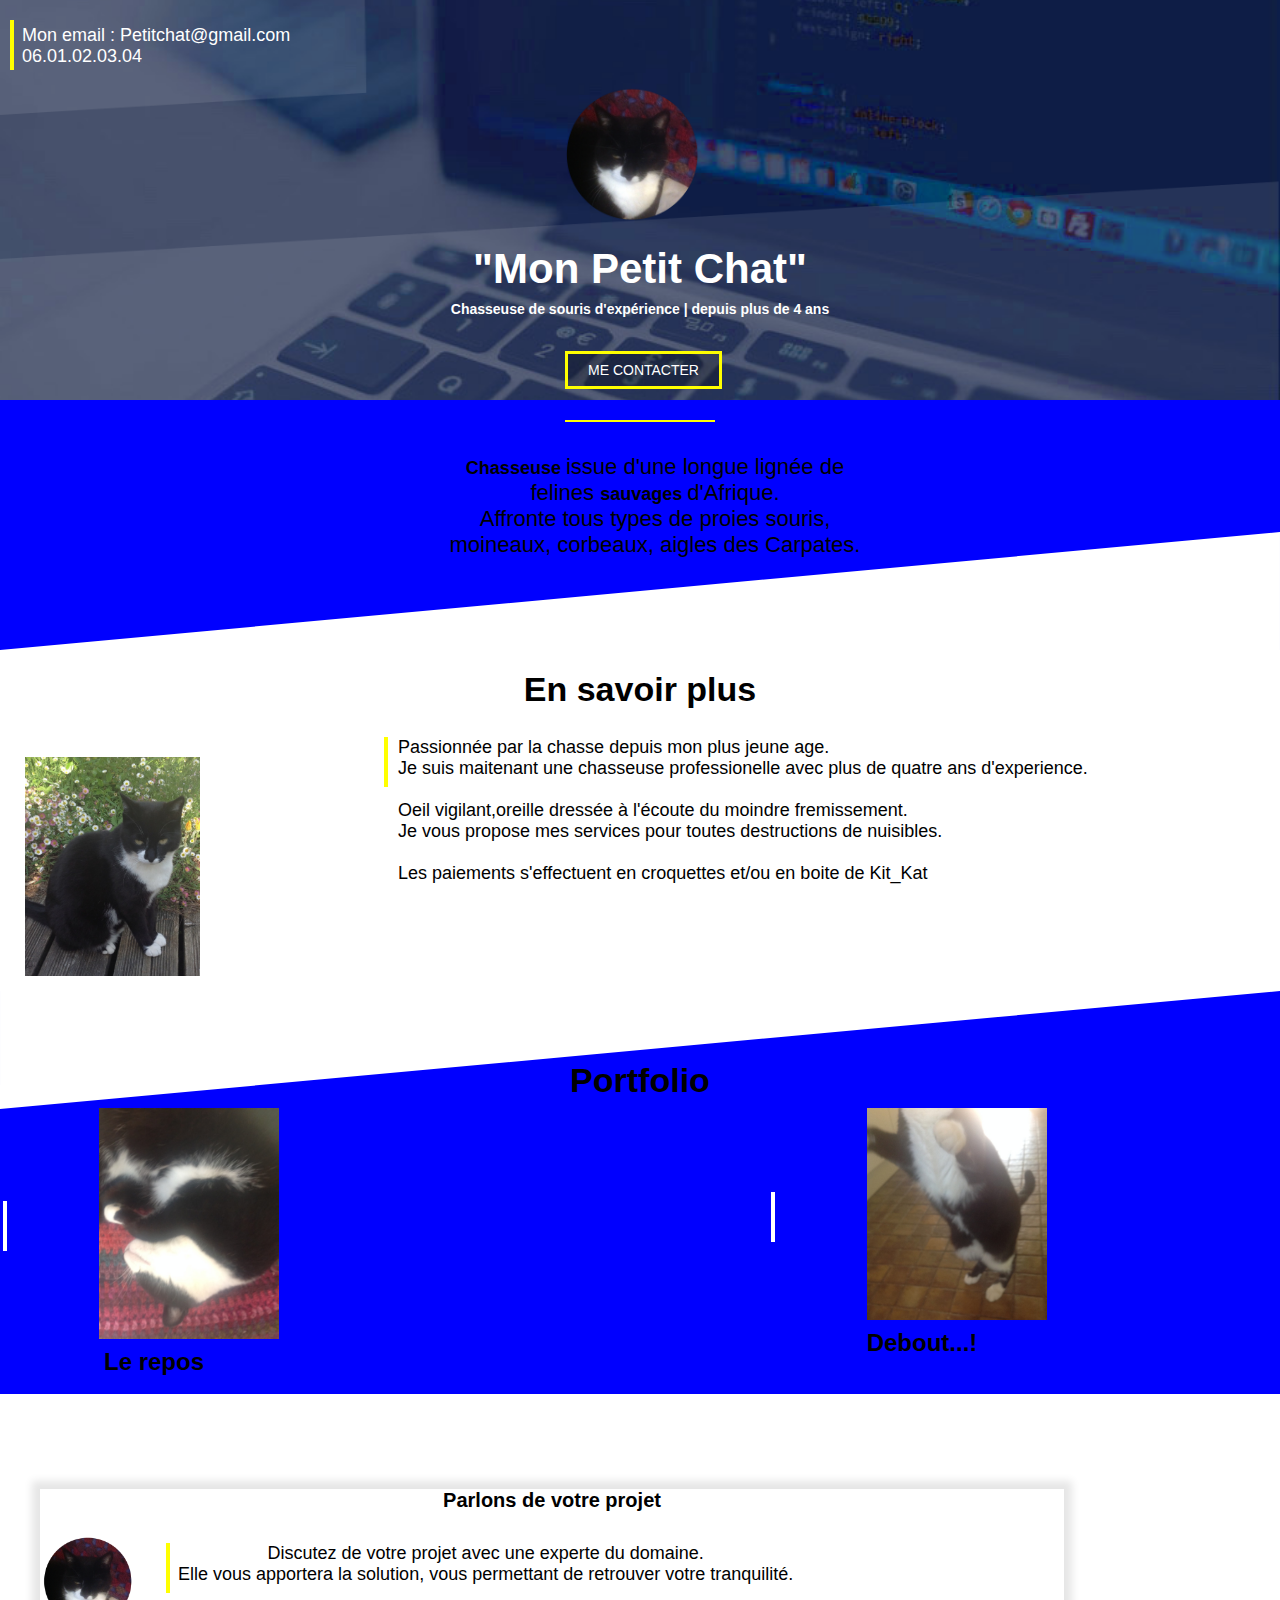
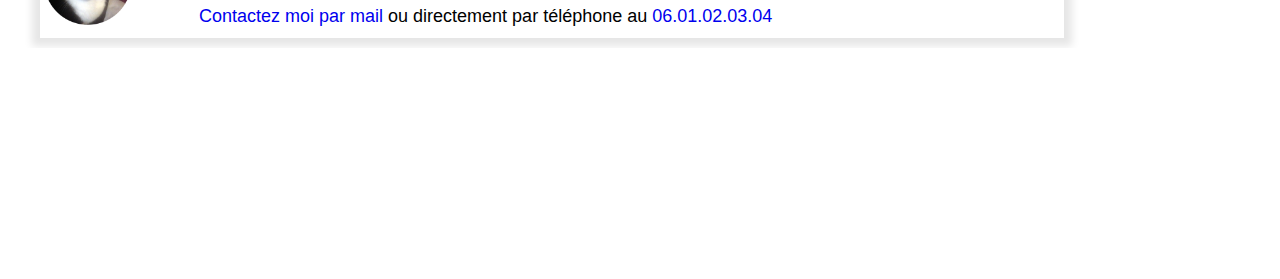
<file: index.html>
<!DOCTYPE html>
<html lang="fr">

    <header>
        <Title> Mon Petit Chat </Title>
        <meta charset="UTF-8">
        <meta name="viewport"  content="width=device-width, initial-scale=1.0">
        <link rel="stylesheet" href="style.css">
    </header>

    <body>
        <div class=cover> 
            <img 
                class   =   "profil"
                src     =   "profile.png"
                alt     =   "Profil du minou"
                title   =   "Mmm !!il est beau ">

        <h1>"Mon Petit Chat"
        <p> Chasseuse de souris d'expérience | depuis plus de 4 ans </p><h1></h1>

            <div class="bouton">
                <p><a class=bouton href="mailto:petitchat@gmail.com?subject=Contact%20depuis%20mon site"> ME CONTACTER </a></p>
            </div>

            <div class="contact text-avec-ligne-verticale">
                <p><a href="mailto:petitchat@gmail.com?subject=Contact%20depuis%20mon site">Mon email : Petitchat@gmail.com</a></p>
                <p><a href="tel:+33601020304">06.01.02.03.04</a></p>
            </div>
        </div>
<!----------  Section triangulaire 1 --> 
        <div class="section sectionbleu1">
            <div class=ligne>
            </div>
        <p style="color : black; text-align : center"> <strong> Chasseuse </strong>issue d'une longue lignée de felines <strong>sauvages </strong> d'Afrique.
             <br> Affronte tous types de proies souris, moineaux, corbeaux, aigles des Carpates.
                </p>
        </div>
<!------------ Section blanche       -->
        <div class="section">
            <h2> En savoir plus </h2>
            <img 
            class   = contenu
            src     = "chasseuse.jpeg"
            alt     = "profil de petit chat"
            title   = "La chasseuse en alerte">
            <div class="contenu floatright text-avec-ligne-verticale" style="padding-left:10px">
            <p>
            Passionnée par la chasse depuis mon plus jeune age.<br>
            Je suis maitenant une chasseuse professionelle avec 
            plus de quatre ans d'experience.<br><br>
            Oeil vigilant,oreille dressée à l'écoute du moindre fremissement.<br>
            Je vous propose mes services pour toutes destructions de nuisibles.<br><br>
            Les paiements s'effectuent en croquettes et/ou en boite de Kit_Kat
            </p>
            </div>
        </div>  
<!------------Section triangulaire 2     ----->

        <div class="section sectionbleu2">

            <h2 style="margin-top : 50px ; margin-bottom : 5px "> Portfolio </h2>

        <div class=portfolio-table>   
            <table class=col-portfolio style="display:inline-block">
                <tr>
                    <td ><div class=barre-verticale></div></td>
                    <td><a href="index1.html">
                        <img
                        class="imagechat"
                        src="Dodo1.jpeg"
                        alt="le Dodo"
                        title="Le repos de la guerriere">
                    </td>
                </tr>

                <tr>
                    <td></td>
                    <td>
                        <a href="index1.html" style="color : black; font-size :24px"> Le repos </a></td>   
                </tr>
            </table>
            <table class="col-portfolio floatright" style="display:inline-block">
                <tr>
                    <td ><div class=barre-verticale></div></td>
                    <td><a href="index2.html">
                        <img
                        class="imagechat"
                        src="Debout1.jpeg"
                        alt="Debout !"
                        title="Debout....!">
                    </td>
                </tr>
                <tr>
                    <td></td>
                    <td>
                        <a href="index1.html" style="color : black ; font-size : 24px"> Debout...! </a></td>
                </tr>
            </table>
        </div>
        </div>

<div class=section style="margin-top:50px">
            <iframe src="contact.html" scrolling="no"  width="100%" height="400px" style="border : 0"></iframe> 
         </div>
</body>

</html>
</file>
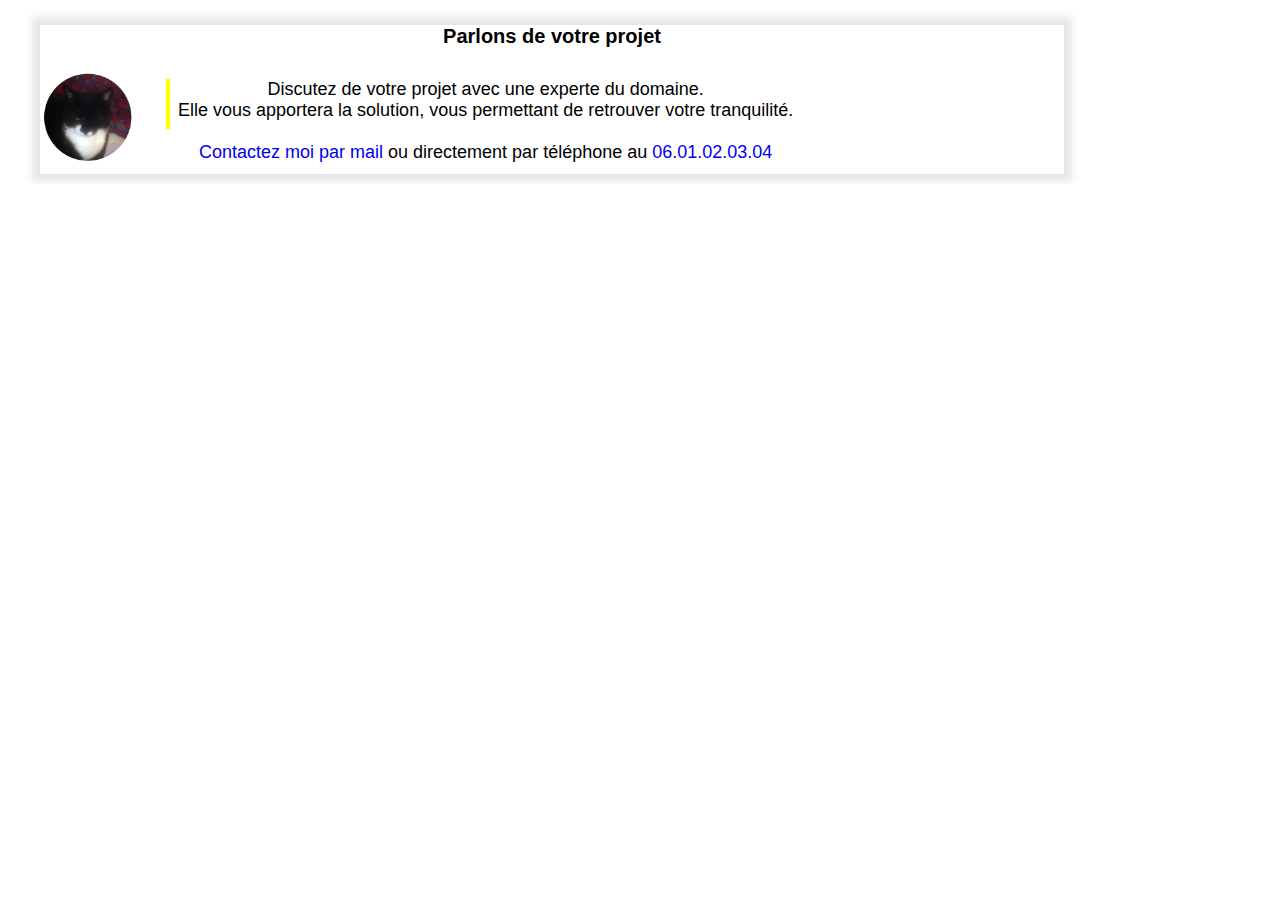
<file: contact.html>
<!DOCTYPE html>
<html lang="fr">

    <header>
        <Title> Mon Petit Chat </Title>
        <meta charset="UTF-8">
        <meta name="viewport"  content="width=device-width, initial-scale=1.0">
        <link rel="stylesheet" href="style.css">
    </header>

<body>
    <div class=section style="width :100%;position:relative;">
        <div class="ligne display-mobile" style="margin-bottom:30px">
    </div>
    <div class=frame>
     <p class=frame-title> Parlons de votre projet</p>
    <table>
                <tr>
                    <td style="vertical-align : top ">
                        <img 
                        class   =   "profil1" 
                        src     =   "profile.png"
                        alt     =   ""
                        >
                    </td>
                    <td style="text-align :  left; padding-left : 20px">
                    <div class="text-avec-ligne-verticale" style="text-align : center">
                        <p> Discutez de votre projet avec une experte du domaine.<br>
                                            Elle vous apportera la solution,
                             vous permettant de retrouver votre tranquilité.<br><br></p>
                        <p class=textcontact><a href="mailto:petitchat@gmail.com?subject=Contact%20depuis%20mon site"> Contactez moi par mail </a> ou directement par téléphone
                            au <a href="tel:+33601020304">06.01.02.03.04</a></p>  
                    </div>                 
                    </td>
                </tr>
            </table>
    </div>
</body>
</file>
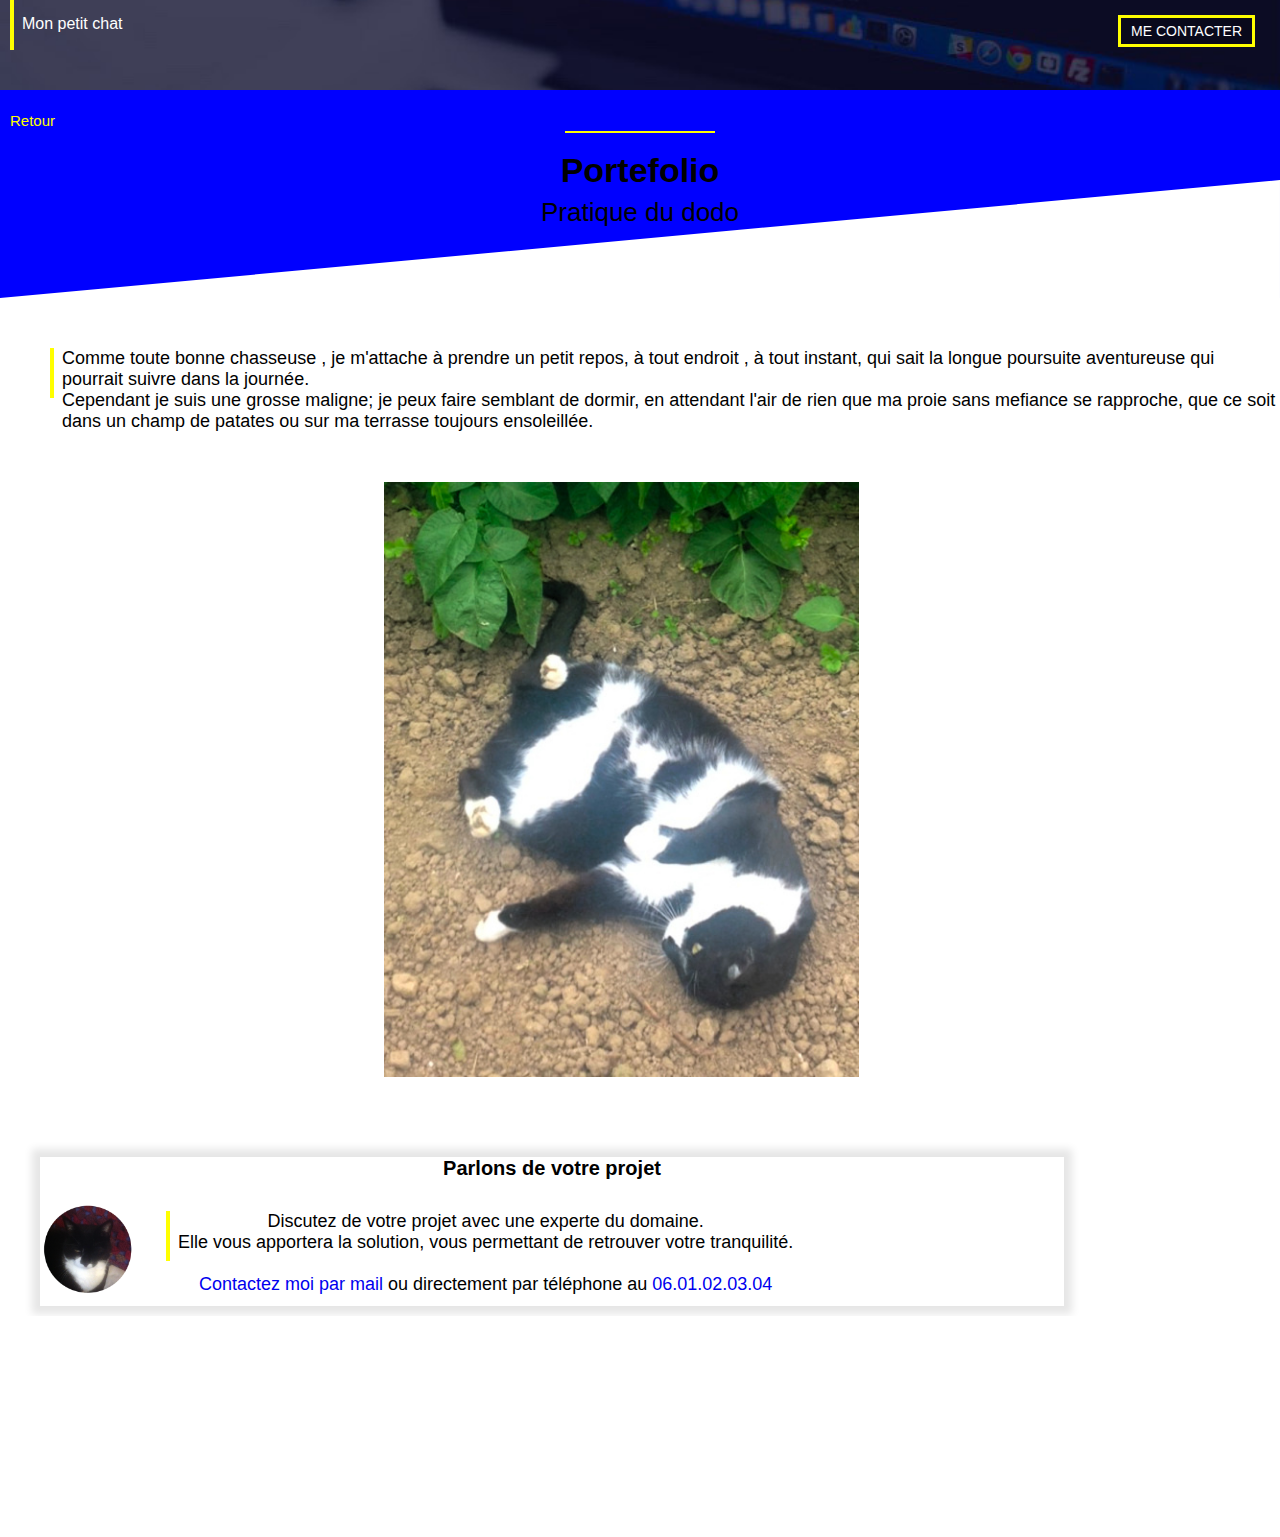
<file: index1.html>
<!DOCTYPE html>
<html lang="fr">

    <header>
        <Title> Mon Petit Chat </Title>
        <meta charset="UTF-8">
        <meta name="viewport"  content="width=device-width, initial-scale=1.0">
        <link rel="stylesheet" href="style.css">
    </header>
<!----------  Header                 -->

<div class=portefolio-header>
    
    <div class="text-avec-ligne-verticale" style="color: white; padding-top : 15px; margin-left : 10px">Mon petit chat</div>
                                        
    <div class="portefolio-bouton">
        <a class="portefolio-bouton" href="mailto:petitchat@gmail.com?subject=Contact%20depuis%20mon site"> ME CONTACTER </a>
    </div>

</div>
<!----------  Section triangulaire 1 --> 

<div class="section sectionbleu1">
    <div class=portefolio-retour> 
        <a href="index.html" class=portefolio-retour
           style="color : yellow" > Retour </a> </div>
      
    <div class="ligne"></div>

    <h1 class=portefolio> Portefolio </h1>

    <h2 class=portefolio> Pratique du dodo</h2>

</div>
<div class="text-avec-ligne-verticale portefolio-document">
        <p> Comme toute bonne chasseuse , je m'attache à prendre un petit repos, à tout endroit , à tout instant, qui 
            sait la longue poursuite aventureuse qui pourrait suivre dans la journée.<br>
            Cependant je suis une grosse maligne; je peux faire semblant de dormir, en attendant l'air de rien que ma proie sans mefiance se rapproche,
            que ce soit dans un champ de patates ou sur ma terrasse toujours ensoleillée.
        </p>
</div>

<div>
    <img  class=portefolio src="Chppatate.jpeg" 
    alt="Embuscade dans un champ de patates"
    title="Embuscade dans un champ de patates ">
</div>

<div class=section" style="margin-top : 50px">
    <iframe src="contact.html" scrolling="no" width="100%" height="400px" style="border : 0;"></iframe> 

</div>        
</body>

</html>
</file>
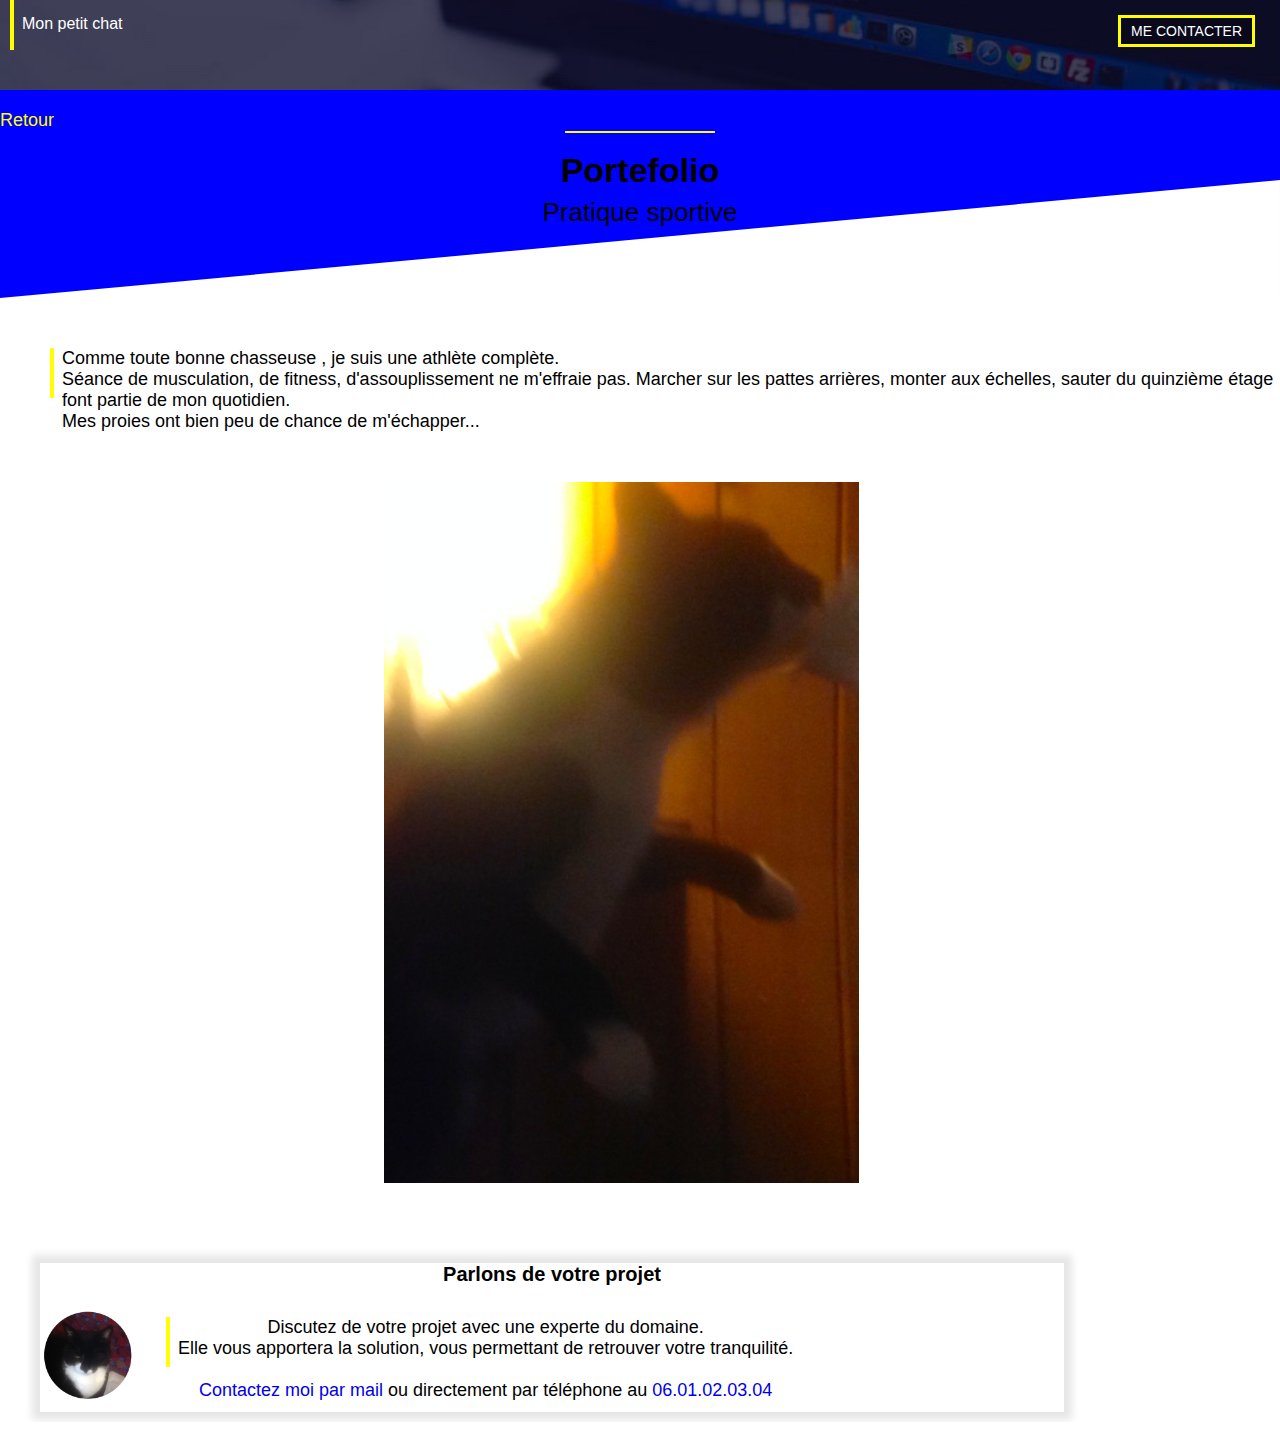
<file: index2.html>
<!DOCTYPE html>
<html lang="fr">

    <header>
        <Title> Mon Petit Chat </Title>
        <meta charset="UTF-8">
        <meta name="viewport"  content="width=device-width, initial-scale=1.0">
        <link rel="stylesheet" href="style.css">
    </header>
<!----------  Header                 -->

<div class=portefolio-header>
    
    <div class="text-avec-ligne-verticale" style="color: white; padding-top : 15px ; margin-left : 10px">Mon petit chat</div>
                                        
    <div class="portefolio-bouton">
        <a class="portefolio-bouton" href="mailto:petitchat@gmail.com?subject=Contact%20depuis%20mon site"> ME CONTACTER </a>
    </div>

</div>

<!----------  Section triangulaire 1 --> 

<div class="section sectionbleu1">
    
    <div class=portefolio-retour> 
        <a href="index.html" 
           style="color : yellow" > Retour </a> </div>
      
    <div class=ligne>   </div>

    <h1 class=portefolio> Portefolio </h1>

    <h2 class=portefolio> Pratique sportive</h2>
</div>
    <div class="text-avec-ligne-verticale portefolio-document">
        <p> Comme toute bonne chasseuse , je suis une athlète complète.
            <br>Séance de musculation, de fitness, d'assouplissement ne m'effraie pas.
            Marcher sur les pattes arrières, monter aux échelles, sauter du quinzième étage font partie
            de mon quotidien.<br>
            Mes proies ont bien peu de chance de m'échapper...<p>

        </p>
    </div>
    <div>
        <img class=portefolio src="debout.jpeg" 
        alt="Debout.."
        title="Séance de gymnastique.. ">
    </div>

    <div class=section" style="margin-top : 50px">
        <iframe src="contact.html" scrolling="no"  width="100%" height="200px" style="border:0"></iframe>
        
    </div>
</body>

</html>
</file>
<file: style.css>
* {
    text-decoration:none;
    font-size      :18px;
    box-sizing: border-box;
  }

:root {  --color1 : white;
         --color2 : blue; 
         --color3 : yellow; 
        }

body        {margin         : 0;
            font-family     : Arial}
            
div.cover   {padding   : 75px 0px ;
            background :   
            url("cover_overlay.png") no-repeat center/100% 100%,
            url("covera.jpg") no-repeat center/cover;
            height          :    400px;
            position        :   relative
}
img.profil {
            height                    : 150px;
            display                   : block;
            left                      : 50%;
            margin-left               : -75px;
            margin-top                : 10px;
            position                  : relative
}
h1   {      
            color                     : var(--color1);
            margin-top                : 10px;
            margin-bottom             : 0px;
            font-size                 : 42px;
            text-align                : center
}
h2   {
            margin-top                : 0px;
            font-size                 : 34px;
            text-align                : center;
          }
.floatright {
            float                     : right;
}
img.contenu          { 
            width                     : 30%;
            margin                    : 0%;
            padding-left              : 25px;
            padding-top               : 20px;
            max-height                : 300px;
            max-width                 : 200px;
}
div.contenu          {
            width                     : 70%;
            font-size                 : 8px;
     
}

div.cover p    {
            color                     : var(--color1);
            margin-top                : 8px;
            font-size                 : 14px;
            position                  : relative
} 

div.contact     {
            position                  : absolute;  
            left                      : 10px;
            top                       : 20px;
            font-size                 : 14px;
            border-left               : 3px solid var(--color3);
            line-height               : 10px;
            padding-left              : 8px;
            padding-top               : 10px;
            color                     : var(--col1);
}

div.contact p  {
            margin-top                : 20px}

div.contact p:first-child{     
            margin-bottom             : 10px;
}

div.contact p:last-child{     
            margin-bottom             : 0px;
}

div.contact a  {
            color                     : var(--color1);
}

a.bouton     {
            color                     : var(--color1);
            border                    : var(--color3) 3px solid;
            padding                   : 8px 20px;
            top                       : 20px;
            left                      : 50%;
            margin-left               : -75px;
            font-size                 : 14px;
            position                  : absolute;
            background                :   #00000040;
}
          
a.bouton:hover  {
            color                     : var(--color1);
            border                    : var(--color1);
          }

a.portefolio-bouton    {
            color                     : var(--color1);
            border                    : var(--color3) 3px solid;
            padding                   : 5px 10px;
            right                     : 25px;
            top                       : 15px;
            position                  : absolute;
            font-size                 : 14px;
            background                :   #00000040;
}
a.portefolio-bouton :hover  {
            color                     : var(--color1);
            border                    : var(--color1);
          }
          
div.ligne    { 
            width                     : 150px;
            height                    : 2px;
            background-color          : var(--color3);
            left                      : 50%;
            margin-left               : -75px;
            position                  : relative;
}
          
div.section  { 
            padding-top               : 20px; 
            padding-bottom            : 10px;
            overflow                  : auto;          
}
        
div.sectionbleu1{
            background              : no-repeat bottom center/100% url(triangle2white.svg) ;
            background-color        : var(--color2);
            padding-bottom          : 70px
}

div.sectionbleu1 p {
            padding-top             : 10px;
            padding-left            : 30px;
            font-size               : 22px;
            max-width               : 450px;
            margin-left             : auto;
            margin-right            : auto
}

div.sectionbleu2   {
            background              : no-repeat top center/100% url(triangle1white.svg) ;  
            background-color        : var(--color2);
            padding-top             : 20px;
}
.col-portfolio {  
            width                   : 40%;
            font-weight             : bold;
            font-size               : 30px;
            text-align              : center;
}
.imagechat     {
            width                   : 100%;
            max-height              : 350px;
            max-width               : 250px;
            margin                  : 0px 10px;    
            padding-left            : 70px; 
            display                 : inline-block;          
          }
          
div.text-avec-ligne-verticale    {
            border-left             : var(--color3)  4px solid;
            height                  : 50px;
            padding-left            : 8px;
            display                 : inline-block;
            color                   : black;
            font-size               : 16px;
          }
div.barre-verticale {
            height: 50px;
            width: 4px;
            background-color: var(--color1);
            margin-right: 8px;
        }
div.text-avec-ligne-verticale p {
            margin-top              : 0px;
            margin-bottom           : 0px;
}
          
img.profil1 {
            height                  : 100px;
            display                 : block;
            margin-top              : 0px; 
}

div.frame { width                   : 80%;
            margin-left             : 40px;
            box-shadow: 0px 0px 8px 8px rgba(0, 0, 0, 0.1);
}

div.frame img {
            width                   : 100px;
}

p.frame-title  {
            font-size               : 20px;
            font-weight             : bold;
            margin-top              : 5px;
            margin-bottom           : 20px;
            text-align              : center;
}

             
div.texttrait   {
            font-size               : 30px;
            line-height             : 1.5;
            width                   : 100%;
            padding-left            : 5px;

}

p.textcontact   { 
            width                   : 100% ;
            margin-top              : 0px;
}

div.portfolio-table {
            width                    : 100%;
}

/*            Porte folio      */
.portefolio-header {
            height                        : 90px;
            position                      : relative;
            background                    :   
      url("cover.jpg") no-repeat center/cover;
}
.portefolio-header-title {
            font-size                     :  26px;
            font-weight                   : bold;
            color                         : white;
            padding-top                   : 4px;
            padding-left                  : 8px;
}

a.portefolio-retour {
            color                         : var(--color2);
            margin-left                   : 10px;
            font-size                     : 15px;

}

img.portefolio {
            width                           : 50%;
            max-width                       : 475px;
            margin-left                     : 30%;
            margin-top                      : 50px;
}
h1.portefolio {
            font-size                       :  34px;
            margin                          :  10px;
            color                           : black;
            text-align                      :  center;
            line-height                     : 1;
            padding-top                     : 10px;
}

h2.portefolio {
            font-size                       : 26px;
            color                           : black;
            font-weight                     : normal;
            margin-bottom                   : 0;
}

.display-mobile {
            display                         : none;
}
.portefolio-document{
            margin-top                      : 50px;
            margin-left                     : 50px;
            padding-left                    : 50px;
            text-align                      : normal;
}
@media only screen and (max-width : 768px) {

img.profil1 {
            height                    : 75px;
}
img.profil {
            height                    : 100px;
            margin-top                : 75px;

}
h1   {      
            color                     : var(--color1);
            margin-top                : 8px;
}
div.cover p    {
            margin-top                : 2px;
            font-size                 : 13px;

}
div.section  { 
            padding-left               : 20px; 
            padding-right              : 20px;
            padding-top                : 0px;
            padding-bottom             : 0px;            
}
div.sectionbleu1    {
            padding-bottom              : 40px
}

img.contenu     { 
            width                       : 100%;
}
div.contenu          {
            width                       : 100%;
            padding-left                : 0px;
}
.col-portfolio    {  
            width                         : 100%;
}
div.frame img {
            width                         : 70px;
}
div.iframe {
            height                        : 250px;
}
div.portefolio-text    {
            font-size                      : 20px;
}
a.portefolio-bouton     {
            padding                        : 7px 15px;
            right                          : 12px;
            top                            : 12px;
}

h1.portefolio {
          font-size                       :  28px;
}

h2.portefolio {
          font-size                       : 20px;
}
img.portefolio {
          width                           : 75%;
          max-width                       : 400px;
          margin-left                     : 10%;
          margin-top                      : 50px;
}
.display-mobile {
          display                         : block;
}

portefolio-document{
            margin-left                : 20px;
            padding-left               : 20px;
            text-align                 : normal;
}

}
</file>
